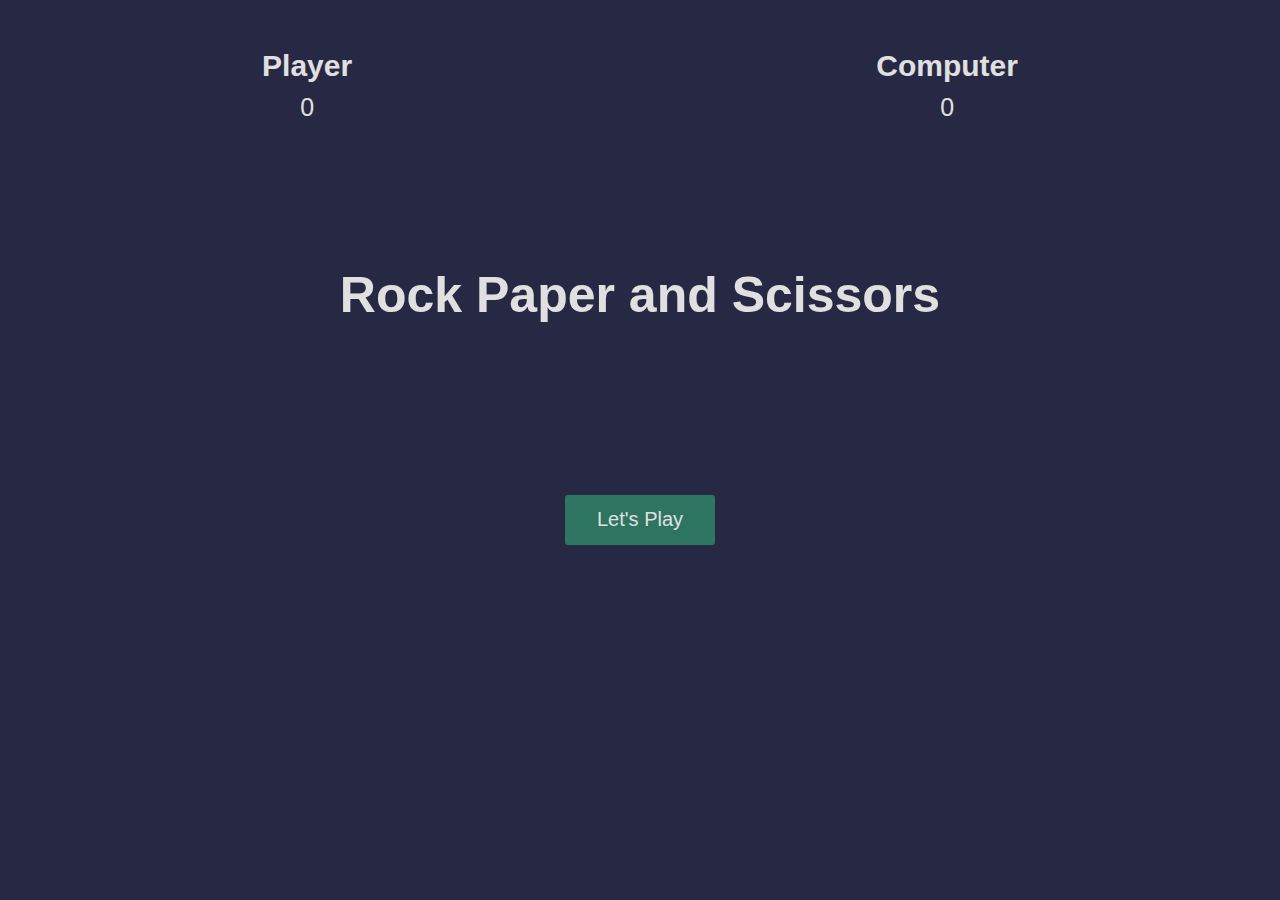
<file: javascript/Rock paper and scissor/index.html>
<!DOCTYPE html>
<html lang="en">
<head>
    <meta charset="UTF-8" />
    <meta name="viewport" content="width=device-width, initial-scale=1.0" />
    <meta http-equiv="X-UA-Compatible" content="ie=edge" />
    <link rel="stylesheet" href="./style.css" />
    <title>Rock paper and scissors</title>
</head>
<body>
<section class="game">
    <div class="score">
        <div class="player-score">
            <h2>Player</h2>
            <p>0</p>
        </div>
        <div class="computer-score">
            <h2>Computer</h2>
            <p>0</p>
        </div>
    </div>

    <div class="intro">
        <h1>Rock Paper and Scissors</h1>
        <button>Let's Play</button>
    </div>

    <div class="match fadeOut">
        <h2 class="winner">Choose an option</h2>
        <div class="hands">
            <img class="player-hand" src="./public/rock.png" alt="" />
            <img class="computer-hand" src="./public/rock.png" alt="" />
        </div>
        <div class="options">
            <button class="rock">rock</button>
            <button class="paper">paper</button>
            <button class="scissors">scissors</button>
        </div>
    </div>
</section>

<script src="app.js"></script>
</body>
</html>
</file>
<file: javascript/Rock paper and scissor/style.css>
* {
    margin: 0;
    padding: 0;
    box-sizing: border-box;
}

section {
    height: 100vh;
    background-color: rgb(39, 41, 68);
    font-family: sans-serif;
}

.score {
    color: rgb(224, 224, 224);
    height: 20vh;
    display: flex;
    justify-content: space-around;
    align-items: center;
}
.score h2 {
    font-size: 30px;
}
.score p {
    text-align: center;
    padding: 10px;
    font-size: 25px;
}

.intro {
    color: rgb(224, 224, 224);
    height: 50vh;
    display: flex;
    flex-direction: column;
    align-items: center;
    justify-content: space-around;
    transition: opacity 0.5s ease;
}

.intro h1 {
    font-size: 50px;
}
.intro button,
.match button {
    width: 150px;
    height: 50px;
    background: none;
    border: none;
    color: rgb(224, 224, 224);
    font-size: 20px;
    background: rgb(45, 117, 96);
    border-radius: 3px;
    cursor: pointer;
}

.match {
    position: absolute;
    top: 50%;
    left: 50%;
    transform: translate(-50%, -50%);
    transition: opacity 0.5s ease 0.5s;
}
.winner {
    color: rgb(224, 224, 224);
    text-align: center;
    font-size: 50px;
}

.hands,
.options {
    display: flex;
    justify-content: space-around;
    align-items: center;
}

.player-hand {
    transform: rotateY(180deg);
}

div.fadeOut {
    opacity: 0;
    pointer-events: none;
}

div.fadeIn {
    opacity: 1;
    pointer-events: all;
}

@keyframes shakePlayer {
    0% {
        transform: rotateY(180deg) translateY(0px);
    }
    15% {
        transform: rotateY(180deg) translateY(-50px);
    }
    25% {
        transform: rotateY(180deg) translateY(0px);
    }
    35% {
        transform: rotateY(180deg) translateY(-50px);
    }
    50% {
        transform: rotateY(180deg) translateY(0px);
    }
    65% {
        transform: rotateY(180deg) translateY(-50px);
    }
    75% {
        transform: rotateY(180deg) translateY(0px);
    }
    85% {
        transform: rotateY(180deg) translateY(-50px);
    }
    100% {
        transform: rotateY(180deg) translateY(0px);
    }
}

@keyframes shakeComputer {
    0% {
        transform: translateY(0px);
    }
    15% {
        transform: translateY(-50px);
    }
    25% {
        transform: translateY(0px);
    }
    35% {
        transform: translateY(-50px);
    }
    50% {
        transform: translateY(0px);
    }
    65% {
        transform: translateY(-50px);
    }
    75% {
        transform: translateY(0px);
    }
    85% {
        transform: translateY(-50px);
    }
    100% {
        transform: translateY(0px);
    }
}
</file>
